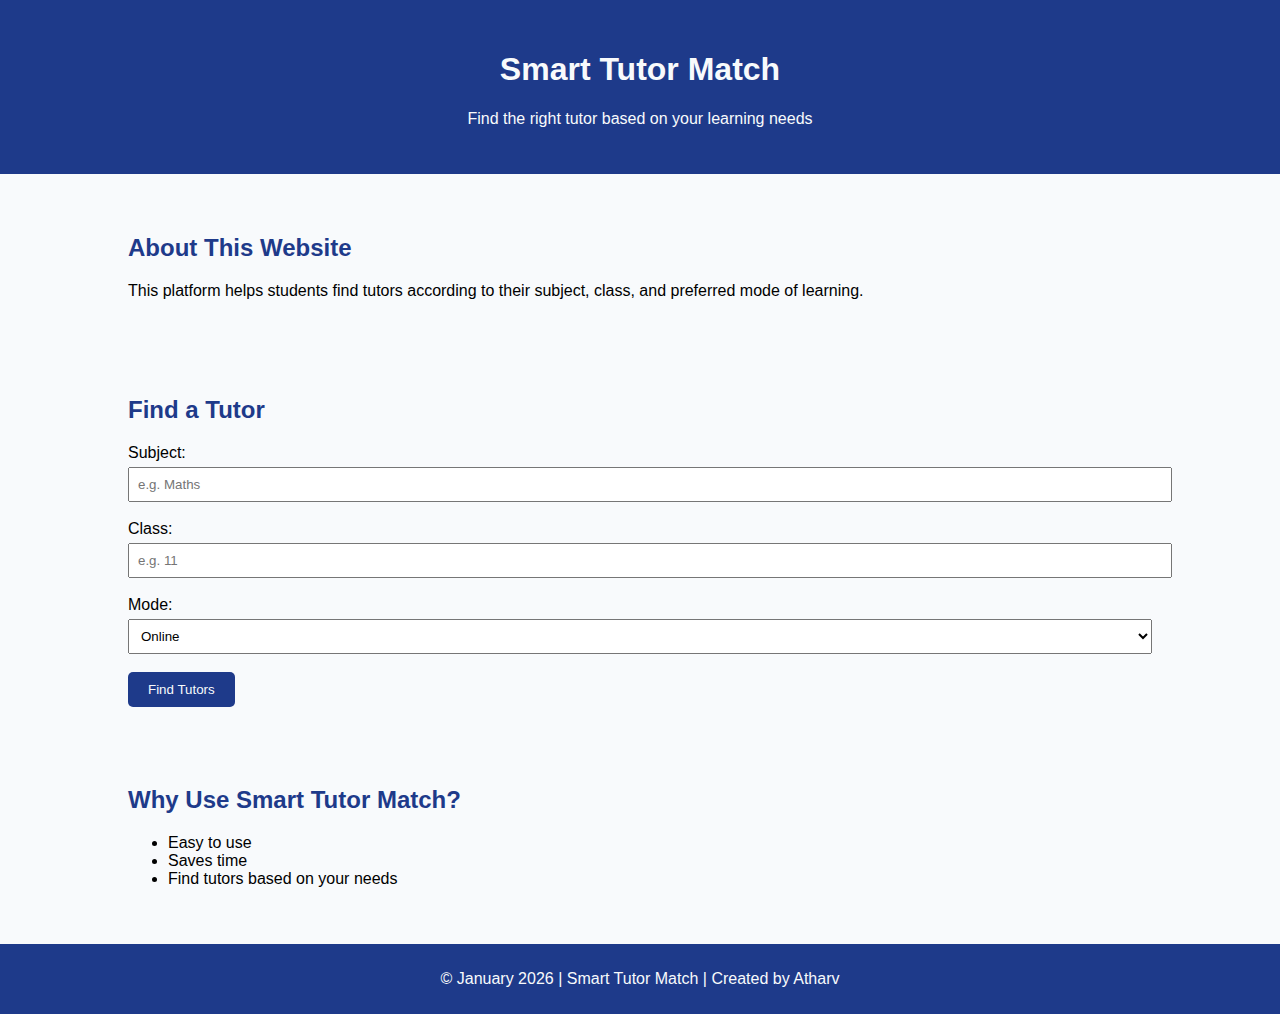
<file: index.html>
<!DOCTYPE html>
<html lang="en">
<head>
    <meta charset="UTF-8">
    <title>Smart Tutor Match</title>
    <link rel="stylesheet" href="style.css">
</head>
<body>

    <header>
        <h1>Smart Tutor Match</h1>
        <p>Find the right tutor based on your learning needs</p>
    </header>

    <section>
        <h2>About This Website</h2>
        <p>
            This platform helps students find tutors according to their subject,
            class, and preferred mode of learning.
        </p>
    </section>

    <section>
        <h2>Find a Tutor</h2>

        <form action="results.html" method="GET">
            <label>Subject:</label><br>
            <input type="text" name="subject" placeholder="e.g. Maths" required><br><br>

            <label>Class:</label><br>
            <input type="text" name="class" placeholder="e.g. 11" required><br><br>

            <label>Mode:</label><br>
            <select name="mode">
                <option value="Online">Online</option>
                <option value="Offline">Offline</option>
            </select><br><br>

            <button type="submit">Find Tutors</button>
        </form>
    </section>

    <section>
        <h2>Why Use Smart Tutor Match?</h2>
        <ul>
            <li>Easy to use</li>
            <li>Saves time</li>
            <li>Find tutors based on your needs</li>
        </ul>
    </section>

    <footer>
        <p>© January 2026 | Smart Tutor Match | Created by Atharv</p>
    </footer>

</body>
</html>
</file>
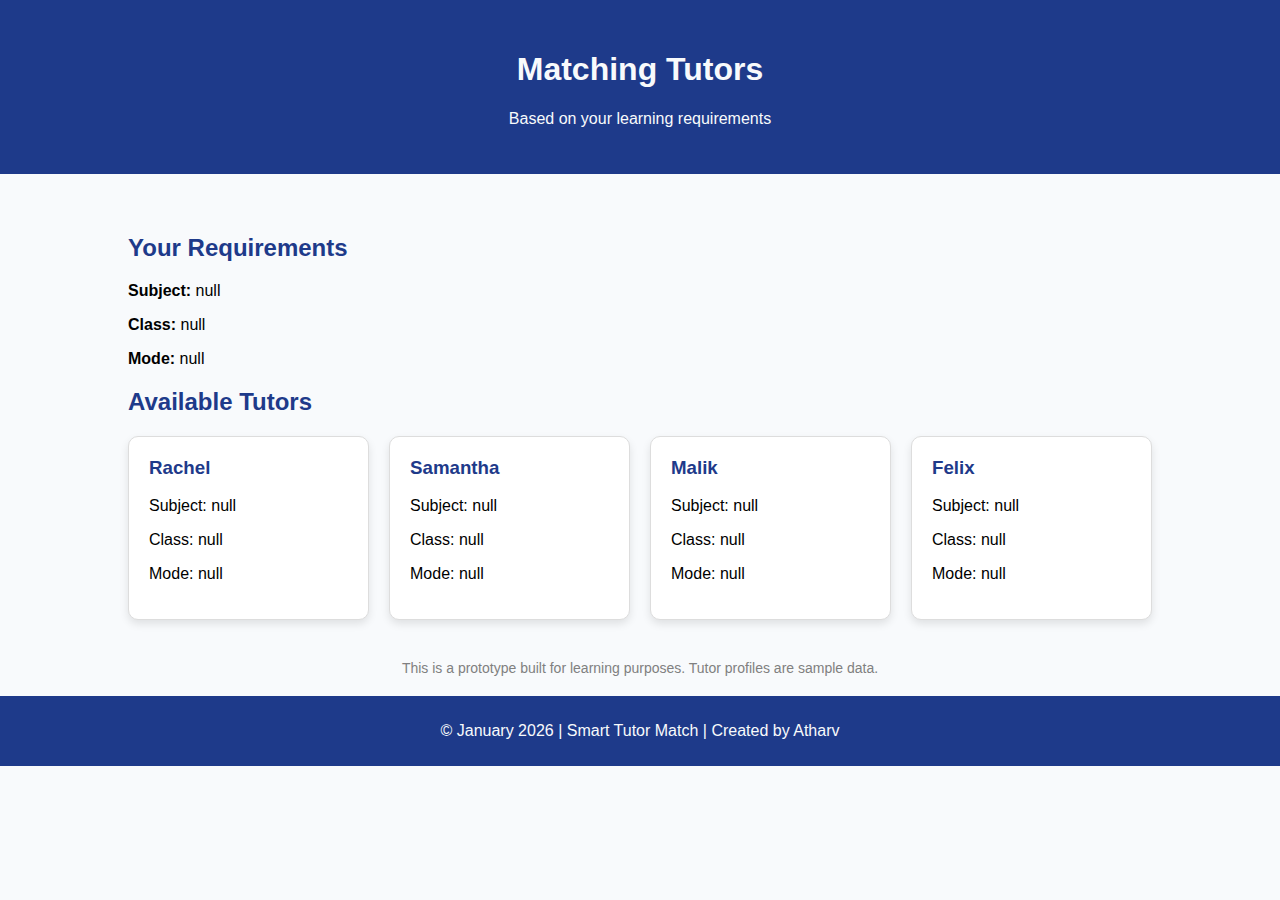
<file: results.html>
<!DOCTYPE html>
<html lang="en">
<head>
    <meta charset="UTF-8">
    <title>Tutor Results</title>
    <link rel="stylesheet" href="style.css">
</head>
<body>

<header>
    <h1>Matching Tutors</h1>
    <p>Based on your learning requirements</p>
</header>

<section id="results"></section>

<script>
    const params = new URLSearchParams(window.location.search);
    const subject = params.get("subject");
    const studentClass = params.get("class");
    const mode = params.get("mode");

    const resultsDiv = document.getElementById("results");

    resultsDiv.innerHTML = `
        <h2>Your Requirements</h2>
        <p><strong>Subject:</strong> ${subject}</p>
        <p><strong>Class:</strong> ${studentClass}</p>
        <p><strong>Mode:</strong> ${mode}</p>

        <h2>Available Tutors</h2>
     
    <div class="tutor-grid">

        <div class="tutor-card">
            <h3>Rachel</h3>
            <p>Subject: ${subject}</p>
            <p>Class: ${studentClass}</p>
            <p>Mode: ${mode}</p>
        </div>

        <div class="tutor-card">
            <h3>Samantha</h3>
            <p>Subject: ${subject}</p>
            <p>Class: ${studentClass}</p>
            <p>Mode: ${mode}</p>
        </div>
        
        <div class="tutor-card">
            <h3>Malik</h3>
            <p>Subject: ${subject}</p>
            <p>Class: ${studentClass}</p>
            <p>Mode: ${mode}</p>
        </div>

        <div class="tutor-card">
            <h3>Felix</h3>
            <p>Subject: ${subject}</p>
            <p>Class: ${studentClass}</p>
            <p>Mode: ${mode}</p>
        </div>

    </div>
    `;
</script>

</body>
</html>

<p style="text-align:center; margin: 20px; font-size: 14px; color: gray;">
    This is a prototype built for learning purposes. Tutor profiles are sample data.
</p>
<footer>
    <p>© January 2026 | Smart Tutor Match | Created by Atharv</p>
</footer>
</file>
<file: style.css>
body {
    font-family: Arial, sans-serif;
    margin: 0;
    background-color: #f8fafc;
}

header {
    background-color: #1e3a8a;
    color: #f8fafc;
    padding: 30px;
    text-align: center;
}

section {
    background: #f8fafc;
    margin: 20px auto;
    padding: 20px;
    width: 80%;
    border-radius: 8px;
}

h2 {
    color: #1e3a8a;
}

input, select {
    width: 100%;
    padding: 8px;
    margin-top: 5px;
}

button {
    padding: 10px 20px;
    background-color: #1e3a8a;
    color: #f8fafc;
    border: none;
    border-radius: 5px;
    cursor: pointer;
}

button:hover {
    background-color: #1e3a8a;
}

footer {
    text-align: center;
    background: #1e3a8a;
    color: #f8fafc;
    padding: 10px;
}

.tutor-card {
    background-color: #ffffff;
    border: 1px solid #ddd;
    border-radius: 10px;
    padding: 20px;
    box-shadow: 0 4px 8px rgba(0, 0, 0, 0.1);
    transition: transform 0.2s ease;
}

.tutor-card:hover {
    transform: translateY(-5px);
}

.tutor-card h3 {
    margin-top: 0;
    color: #1e3a8a;
}

.tutor-grid {
    display: grid;
    grid-template-columns: repeat(auto-fit, minmax(220px, 1fr));
    gap: 20px;
    margin-top: 15px;
}
</file>
